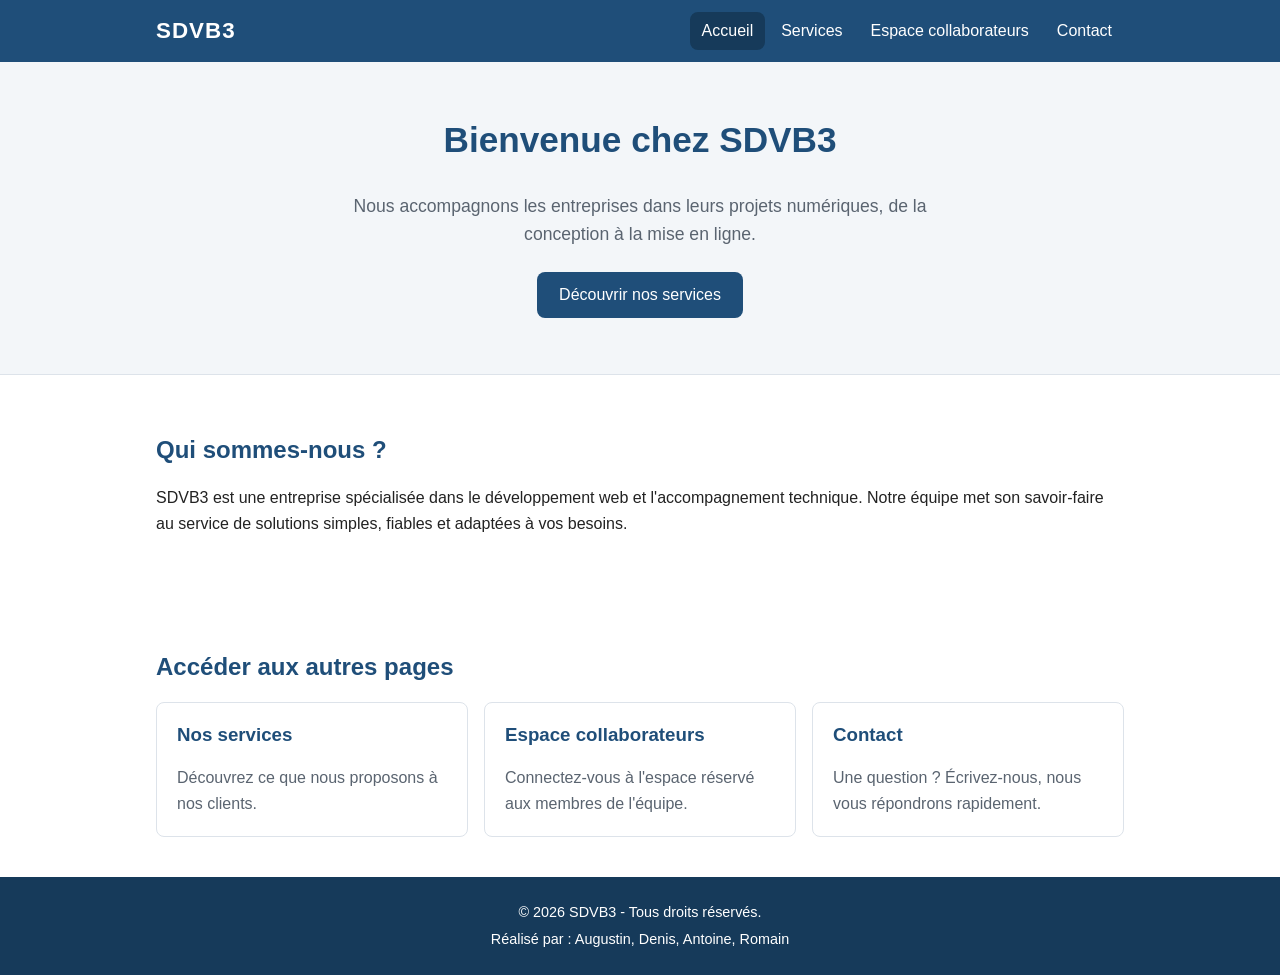
<file: index.html>
<!DOCTYPE html>
<html lang="fr">
<head>
  <meta charset="UTF-8">
  <meta name="viewport" content="width=device-width, initial-scale=1">
  <meta name="description" content="SDVB3 : présentation de l'entreprise, de ses services et de l'espace collaborateurs.">
  <title>Accueil - SDVB3</title>
  <link rel="stylesheet" href="css/style.css">
</head>
<body>
  <header class="site-header">
    <div class="container header-inner">
      <a class="logo" href="index.html">SDVB3</a>
      <nav aria-label="Navigation principale">
        <ul class="nav-list">
          <li><a href="index.html" aria-current="page">Accueil</a></li>
          <li><a href="services.html">Services</a></li>
          <li><a href="connexion.html">Espace collaborateurs</a></li>
          <li><a href="contact.html">Contact</a></li>
        </ul>
      </nav>
    </div>
  </header>

  <main>
    <section class="hero">
      <div class="container">
        <h1>Bienvenue chez SDVB3</h1>
        <p class="hero-text">
          Nous accompagnons les entreprises dans leurs projets numériques,
          de la conception à la mise en ligne.
        </p>
        <a class="btn" href="services.html">Découvrir nos services</a>
      </div>
    </section>

    <section class="container section">
      <h2>Qui sommes-nous ?</h2>
      <p>
        SDVB3 est une entreprise spécialisée dans le développement web et
        l'accompagnement technique. Notre équipe met son savoir-faire au
        service de solutions simples, fiables et adaptées à vos besoins.
      </p>
    </section>

    <section class="container section">
      <h2>Accéder aux autres pages</h2>
      <div class="cards">
        <a class="card" href="services.html">
          <h3>Nos services</h3>
          <p>Découvrez ce que nous proposons à nos clients.</p>
        </a>
        <a class="card" href="connexion.html">
          <h3>Espace collaborateurs</h3>
          <p>Connectez-vous à l'espace réservé aux membres de l'équipe.</p>
        </a>
        <a class="card" href="contact.html">
          <h3>Contact</h3>
          <p>Une question ? Écrivez-nous, nous vous répondrons rapidement.</p>
        </a>
      </div>
    </section>
  </main>

  <footer class="site-footer">
    <div class="container">
      <p>&copy; 2026 SDVB3 - Tous droits réservés.</p>
      <p>Réalisé par : Augustin, Denis, Antoine, Romain</p>
    </div>
  </footer>
</body>
</html>
</file>
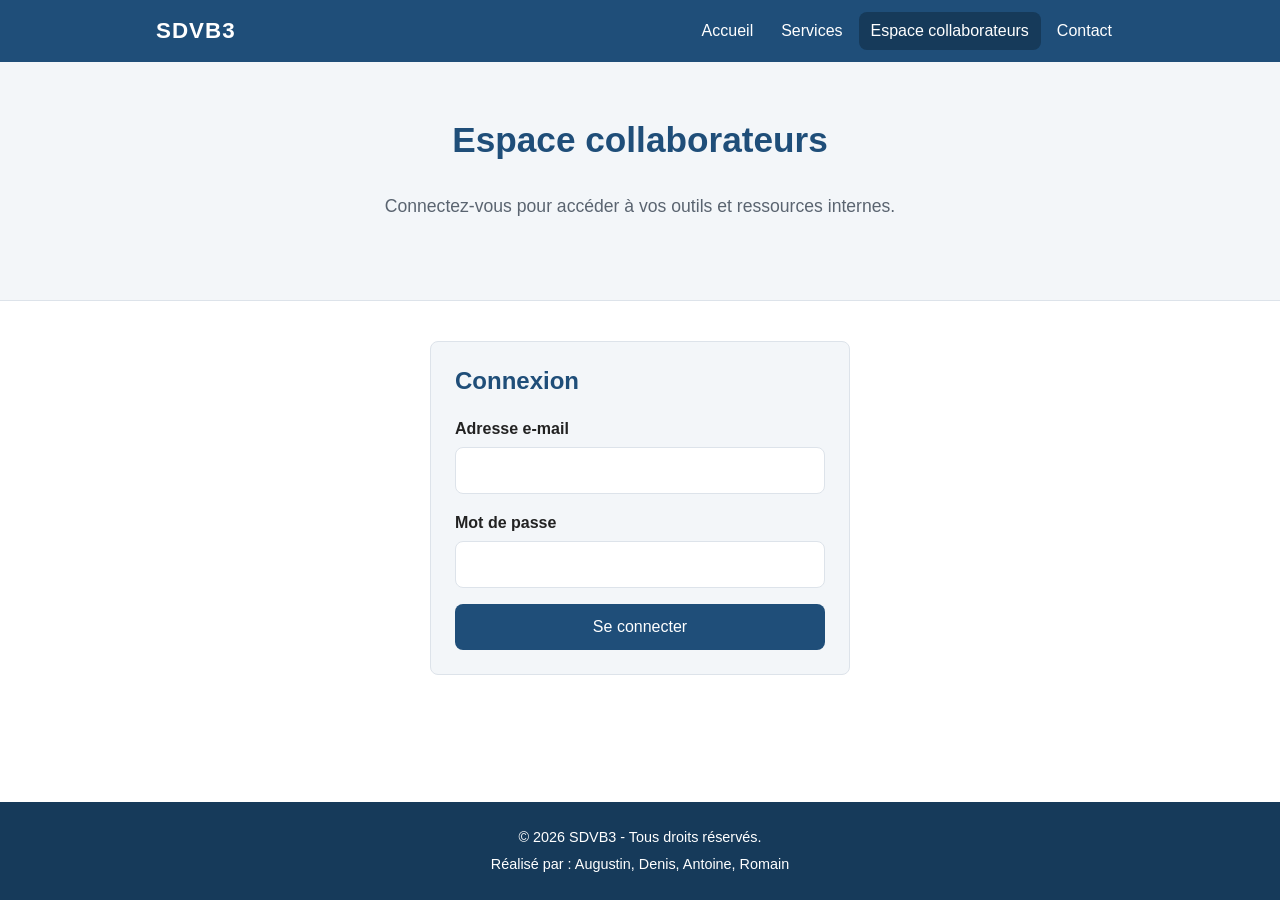
<file: connexion.html>
<!DOCTYPE html>
<html lang="fr">
<head>
  <meta charset="UTF-8">
  <meta name="viewport" content="width=device-width, initial-scale=1">
  <meta name="description" content="Connectez-vous à l'espace collaborateurs SDVB3.">
  <title>Connexion - SDVB3</title>
  <link rel="stylesheet" href="css/style.css">
</head>
<body>
  <header class="site-header">
    <div class="container header-inner">
      <a class="logo" href="index.html">SDVB3</a>
      <nav aria-label="Navigation principale">
        <ul class="nav-list">
          <li><a href="index.html">Accueil</a></li>
          <li><a href="services.html">Services</a></li>
          <li><a href="connexion.html" aria-current="page">Espace collaborateurs</a></li>
          <li><a href="contact.html">Contact</a></li>
        </ul>
      </nav>
    </div>
  </header>

  <main>
    <section class="hero">
      <div class="container">
        <h1>Espace collaborateurs</h1>
        <p class="hero-text">
          Connectez-vous pour accéder à vos outils et ressources internes.
        </p>
      </div>
    </section>

    <section class="container section">
      <form class="form" action="#" method="post">
        <h2>Connexion</h2>

        <div class="form-group">
          <label for="email">Adresse e-mail</label>
          <input type="email" id="email" name="email" autocomplete="email" required>
        </div>

        <div class="form-group">
          <label for="password">Mot de passe</label>
          <input type="password" id="password" name="password" autocomplete="current-password" required>
        </div>

        <button type="submit" class="btn">Se connecter</button>
      </form>
    </section>
  </main>

  <footer class="site-footer">
    <div class="container">
      <p>&copy; 2026 SDVB3 - Tous droits réservés.</p>
      <p>Réalisé par : Augustin, Denis, Antoine, Romain</p>
    </div>
  </footer>
</body>
</html>
</file>
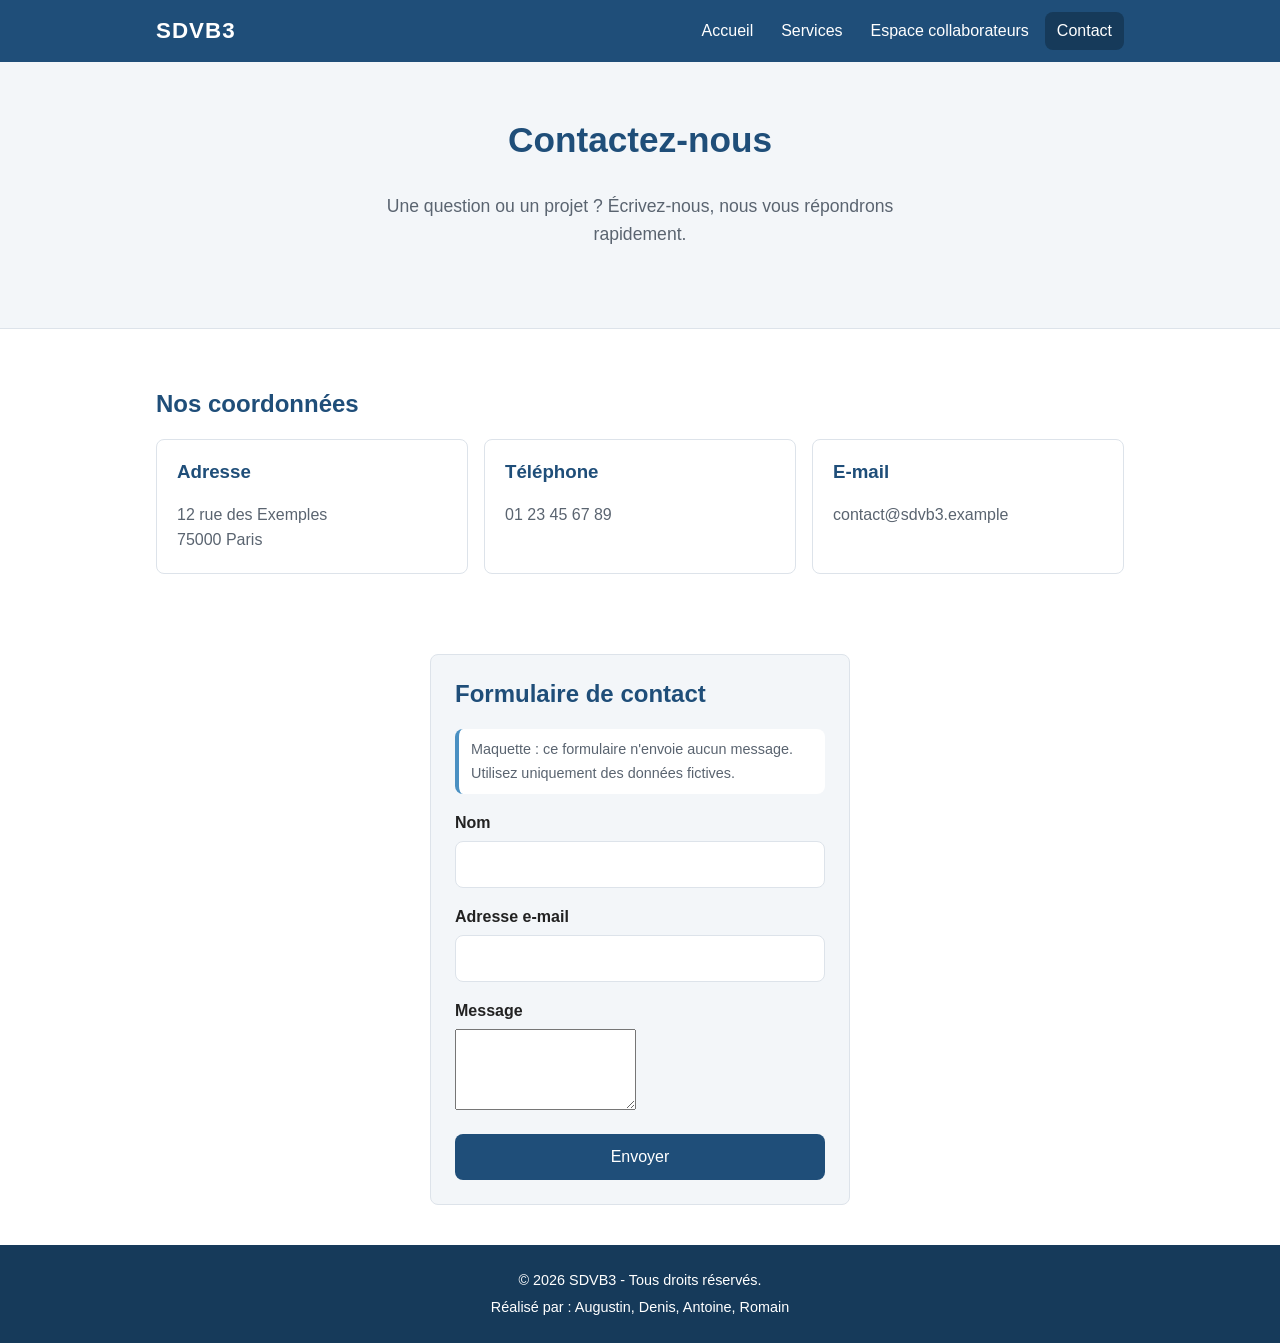
<file: contact.html>
<!DOCTYPE html>
<html lang="fr">
<head>
  <meta charset="UTF-8">
  <meta name="viewport" content="width=device-width, initial-scale=1">
  <meta name="description" content="Contactez SDVB3 : coordonnées et formulaire de contact.">
  <title>Contact - SDVB3</title>
  <link rel="stylesheet" href="css/style.css">
</head>
<body>
  <header class="site-header">
    <div class="container header-inner">
      <a class="logo" href="index.html">SDVB3</a>
      <nav aria-label="Navigation principale">
        <ul class="nav-list">
          <li><a href="index.html">Accueil</a></li>
          <li><a href="services.html">Services</a></li>
          <li><a href="connexion.html">Espace collaborateurs</a></li>
          <li><a href="contact.html" aria-current="page">Contact</a></li>
        </ul>
      </nav>
    </div>
  </header>

  <main>
    <section class="hero">
      <div class="container">
        <h1>Contactez-nous</h1>
        <p class="hero-text">
          Une question ou un projet ? Écrivez-nous, nous vous répondrons
          rapidement.
        </p>
      </div>
    </section>

    <section class="container section">
      <h2>Nos coordonnées</h2>
      <div class="cards">
        <article class="card">
          <h3>Adresse</h3>
          <p>12 rue des Exemples<br>75000 Paris</p>
        </article>

        <article class="card">
          <h3>Téléphone</h3>
          <p>01 23 45 67 89</p>
        </article>

        <article class="card">
          <h3>E-mail</h3>
          <p>contact@sdvb3.example</p>
        </article>
      </div>
    </section>

    <section class="container section">
      <form class="form" action="#" method="post">
        <h2>Formulaire de contact</h2>

        <p class="form-note">
          Maquette : ce formulaire n'envoie aucun message. Utilisez
          uniquement des données fictives.
        </p>

        <div class="form-group">
          <label for="nom">Nom</label>
          <input type="text" id="nom" name="nom" autocomplete="name" required>
        </div>

        <div class="form-group">
          <label for="email">Adresse e-mail</label>
          <input type="email" id="email" name="email" autocomplete="email" required>
        </div>

        <div class="form-group">
          <label for="message">Message</label>
          <textarea id="message" name="message" rows="5" required></textarea>
        </div>

        <button type="submit" class="btn">Envoyer</button>
      </form>
    </section>
  </main>

  <footer class="site-footer">
    <div class="container">
      <p>&copy; 2026 SDVB3 - Tous droits réservés.</p>
      <p>Réalisé par : Augustin, Denis, Antoine, Romain</p>
    </div>
  </footer>
</body>
</html>
</file>
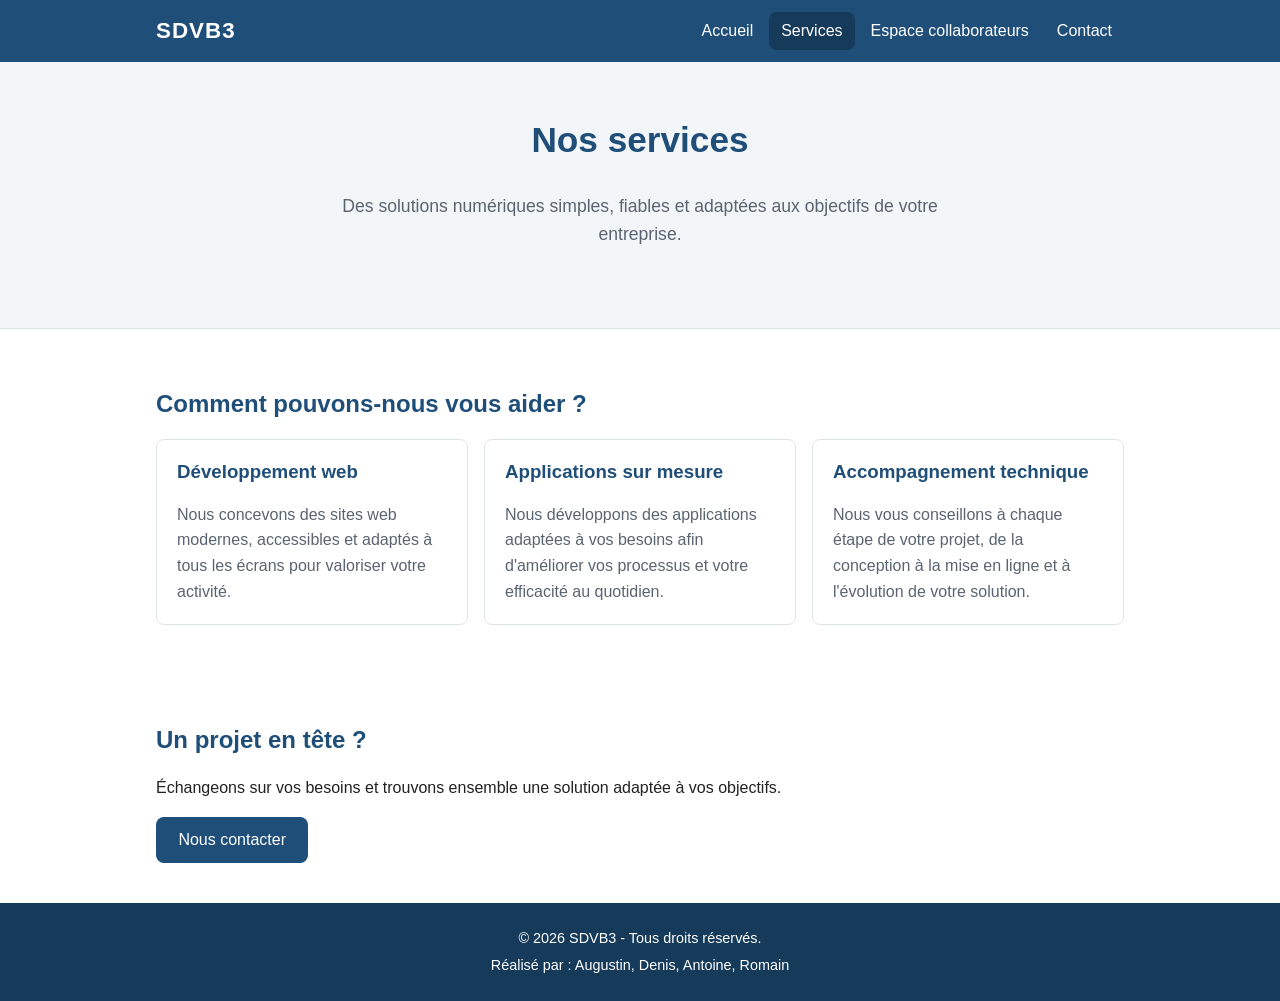
<file: services.html>
<!DOCTYPE html>
<html lang="fr">
<head>
  <meta charset="UTF-8">
  <meta name="viewport" content="width=device-width, initial-scale=1">
  <meta name="description" content="Découvrez les services proposés par SDVB3 pour accompagner vos projets numériques.">
  <title>Services - SDVB3</title>
  <link rel="stylesheet" href="css/style.css">
</head>
<body>
  <header class="site-header">
    <div class="container header-inner">
      <a class="logo" href="index.html">SDVB3</a>
      <nav aria-label="Navigation principale">
        <ul class="nav-list">
          <li><a href="index.html">Accueil</a></li>
          <li><a href="services.html" aria-current="page">Services</a></li>
          <li><a href="connexion.html">Espace collaborateurs</a></li>
          <li><a href="contact.html">Contact</a></li>
        </ul>
      </nav>
    </div>
  </header>

  <main>
    <section class="hero">
      <div class="container">
        <h1>Nos services</h1>
        <p class="hero-text">
          Des solutions numériques simples, fiables et adaptées aux objectifs
          de votre entreprise.
        </p>
      </div>
    </section>

    <section class="container section">
      <h2>Comment pouvons-nous vous aider ?</h2>
      <div class="cards">
        <article class="card">
          <h3>Développement web</h3>
          <p>
            Nous concevons des sites web modernes, accessibles et adaptés à
            tous les écrans pour valoriser votre activité.
          </p>
        </article>

        <article class="card">
          <h3>Applications sur mesure</h3>
          <p>
            Nous développons des applications adaptées à vos besoins afin
            d'améliorer vos processus et votre efficacité au quotidien.
          </p>
        </article>

        <article class="card">
          <h3>Accompagnement technique</h3>
          <p>
            Nous vous conseillons à chaque étape de votre projet, de la
            conception à la mise en ligne et à l'évolution de votre solution.
          </p>
        </article>
      </div>
    </section>

    <section class="container section">
      <h2>Un projet en tête ?</h2>
      <p>
        Échangeons sur vos besoins et trouvons ensemble une solution adaptée
        à vos objectifs.
      </p>
      <a class="btn" href="contact.html">Nous contacter</a>
    </section>
  </main>

  <footer class="site-footer">
    <div class="container">
      <p>&copy; 2026 SDVB3 - Tous droits réservés.</p>
      <p>Réalisé par : Augustin, Denis, Antoine, Romain</p>
    </div>
  </footer>
</body>
</html>
</file>
<file: css/style.css>
/* ==========================================================
   SDVB3 - Feuille de style commune à toutes les pages
   ========================================================== */

/* ---------- Variables ---------- */
:root {
  --color-primary: #1f4e79;
  --color-primary-dark: #163a5a;
  --color-accent: #4a90c2;
  --color-text: #222;
  --color-muted: #5a6470;
  --color-bg: #ffffff;
  --color-bg-alt: #f3f6f9;
  --color-border: #dde3ea;
  --radius: 8px;
  --max-width: 1000px;
  --font: "Segoe UI", Roboto, Arial, sans-serif;
}

/* ---------- Base ---------- */
*,
*::before,
*::after {
  box-sizing: border-box;
}

body {
  margin: 0;
  font-family: var(--font);
  line-height: 1.6;
  color: var(--color-text);
  background: var(--color-bg);
  display: flex;
  flex-direction: column;
  min-height: 100vh;
}

main {
  flex: 1;
}

h1,
h2,
h3 {
  line-height: 1.25;
  color: var(--color-primary);
}

a {
  color: var(--color-primary);
}

.container {
  width: 100%;
  max-width: var(--max-width);
  margin: 0 auto;
  padding: 0 1rem;
}

.section {
  padding: 2.5rem 1rem;
}

/* ---------- En-tête et navigation ---------- */
.site-header {
  background: var(--color-primary);
}

.header-inner {
  display: flex;
  align-items: center;
  justify-content: space-between;
  flex-wrap: wrap;
  gap: 0.5rem;
  padding-top: 0.75rem;
  padding-bottom: 0.75rem;
}

.logo {
  font-size: 1.4rem;
  font-weight: 700;
  color: #fff;
  text-decoration: none;
  letter-spacing: 1px;
}

.nav-list {
  display: flex;
  flex-wrap: wrap;
  gap: 0.25rem;
  margin: 0;
  padding: 0;
  list-style: none;
}

.nav-list a {
  display: block;
  padding: 0.4rem 0.75rem;
  border-radius: var(--radius);
  color: #fff;
  text-decoration: none;
}

.nav-list a:hover,
.nav-list a:focus-visible,
.nav-list a[aria-current="page"] {
  background: var(--color-primary-dark);
}

/* ---------- Bandeau d'accueil ---------- */
.hero {
  padding: 3.5rem 0;
  text-align: center;
  background: var(--color-bg-alt);
  border-bottom: 1px solid var(--color-border);
}

.hero h1 {
  margin-top: 0;
  font-size: 2.2rem;
}

.hero-text {
  max-width: 600px;
  margin: 0 auto 1.5rem;
  color: var(--color-muted);
  font-size: 1.1rem;
}

/* ---------- Bouton ---------- */
.btn {
  display: inline-block;
  padding: 0.65rem 1.4rem;
  border: none;
  border-radius: var(--radius);
  background: var(--color-primary);
  color: #fff;
  font: inherit;
  text-decoration: none;
  cursor: pointer;
}

.btn:hover,
.btn:focus-visible {
  background: var(--color-primary-dark);
}

/* ---------- Cartes ---------- */
.cards {
  display: grid;
  grid-template-columns: repeat(auto-fit, minmax(220px, 1fr));
  gap: 1rem;
}

.card {
  display: block;
  padding: 1.25rem;
  border: 1px solid var(--color-border);
  border-radius: var(--radius);
  color: var(--color-text);
  text-decoration: none;
  transition: border-color 0.2s, box-shadow 0.2s;
}

.card h3 {
  margin-top: 0;
}

.card p {
  margin-bottom: 0;
  color: var(--color-muted);
}

.card:hover,
.card:focus-visible {
  border-color: var(--color-accent);
  box-shadow: 0 4px 12px rgba(0, 0, 0, 0.06);
}

/* ---------- Formulaire ---------- */
.form {
  max-width: 420px;
  margin: 0 auto;
  padding: 1.5rem;
  border: 1px solid var(--color-border);
  border-radius: var(--radius);
  background: var(--color-bg-alt);
}

.form h2 {
  margin-top: 0;
}

.form-group {
  margin-bottom: 1rem;
}

.form-group label {
  display: block;
  margin-bottom: 0.35rem;
  font-weight: 600;
}

.form-group input {
  width: 100%;
  padding: 0.6rem 0.75rem;
  border: 1px solid var(--color-border);
  border-radius: var(--radius);
  background: var(--color-bg);
  color: var(--color-text);
  font: inherit;
}

.form-group input:focus {
  outline: none;
  border-color: var(--color-accent);
  box-shadow: 0 0 0 3px rgba(74, 144, 194, 0.25);
}

.form .btn {
  width: 100%;
}

.form-note {
  margin: 0 0 1rem;
  padding: 0.6rem 0.75rem;
  border-left: 4px solid var(--color-accent);
  border-radius: var(--radius);
  background: var(--color-bg);
  color: var(--color-muted);
  font-size: 0.9rem;
}

/* ---------- Pied de page ---------- */
.site-footer {
  padding: 1.25rem 0;
  background: var(--color-primary-dark);
  color: #fff;
  text-align: center;
  font-size: 0.9rem;
}

.site-footer p {
  margin: 0.25rem 0;
}

/* ---------- Mobile ---------- */
@media (max-width: 600px) {
  .header-inner {
    flex-direction: column;
  }

  .nav-list {
    justify-content: center;
  }

  .hero {
    padding: 2.5rem 0;
  }

  .hero h1 {
    font-size: 1.7rem;
  }
}
</file>
